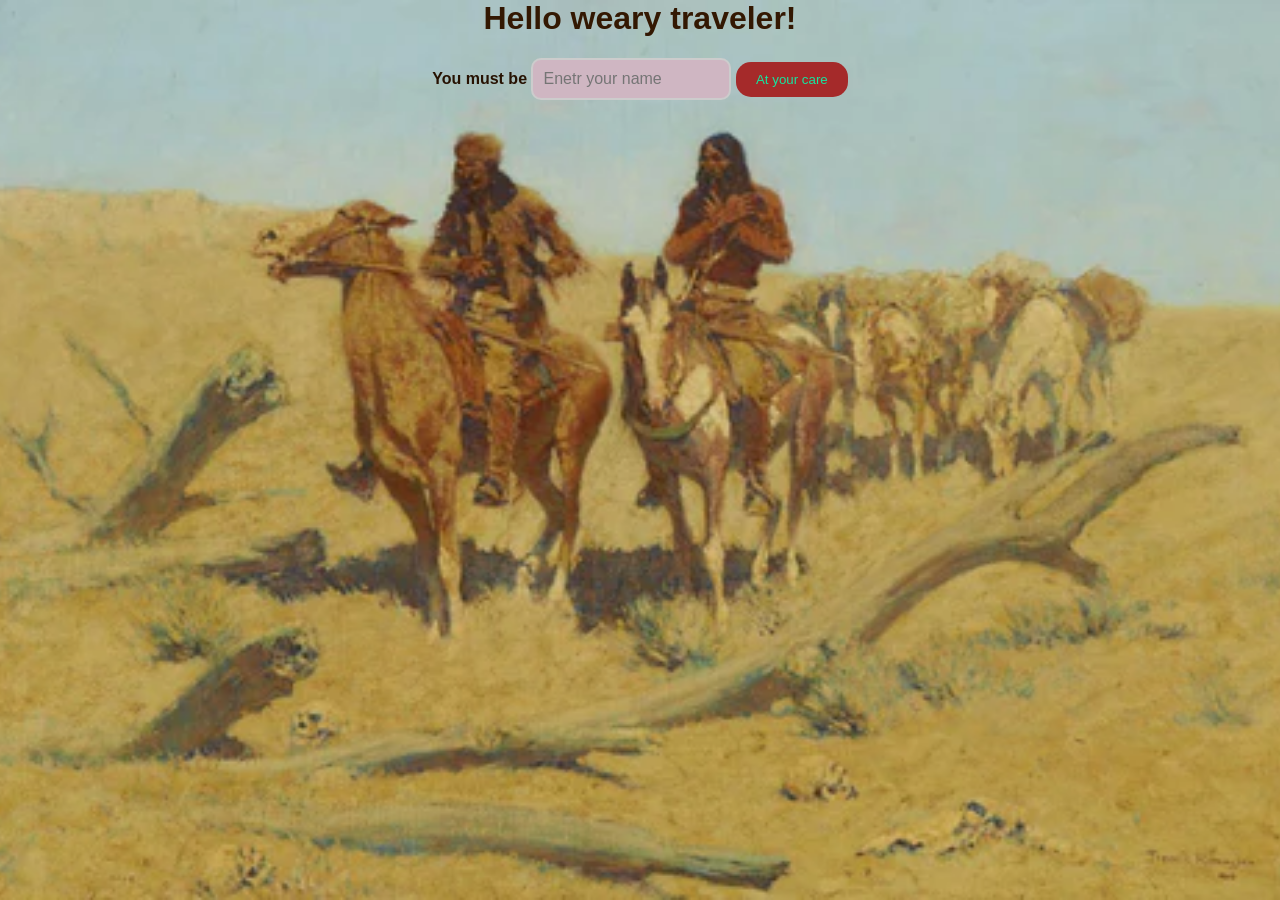
<file: index.html>
<html>
    <head>
        <title>. Greetings My Traveller </title>
        <link rel="stylesheet" href="traveler.css">
    </head>
    <body>
        <h1>Hello weary traveler!</h1>
        <h4> You must be <input type="text" id="Name" placeholder="Enetr your name">  <button id="respond">At your care</button></h4>


        
        
 <p id="Greetingsmytraveler"></p>
    
    <script src="traveler.js"></script>
    </body>
 </html>
</file>
<file: traveler.css>
#respond{
    background-color: brown;
    color :rgb(21, 230, 160);
    border-radius: 15px;
    padding: 10px 20px;
    border: 30px;
    cursor: pointer;
}
#respond:hover {
    background-color: blueviolet;

}
#Name{
    background-color: rgb(207, 182, 194);
    color:#d61375 ;

}
body{
    font-family: Verdana, Geneva, Tahoma, sans-serif;
    
    background-color: rgb(151, 151, 72);
    text-align: center;
}
h1{
    color: #331802;
}
h4{
    color: #271202;
}
input{
    padding: 10px;
    font-size: 16px;
    width: 200px;
    border-radius: 10px;
    border: 2px solid #ccc;
}
#Greetingsmytraveler{
    margin-top: 20px;
    font-size: 20px;
    color: bisque;

}
body {
    margin: 0;
    padding: 0;
    height: 100vh;
    background-image: url('bg2.jpg');  
    background-size: cover;           
    background-position: center;      
    background-repeat: no-repeat;     
    background-attachment: fixed;     
    font-family: Arial, sans-serif;
}

.content {
    min-height: 100vh;
    background: rgba(0, 0, 0, 0.4);  
    display: flex;
    align-items: center;
    justify-content: center;
    color: white;
    text-align: center;
}
</file>
